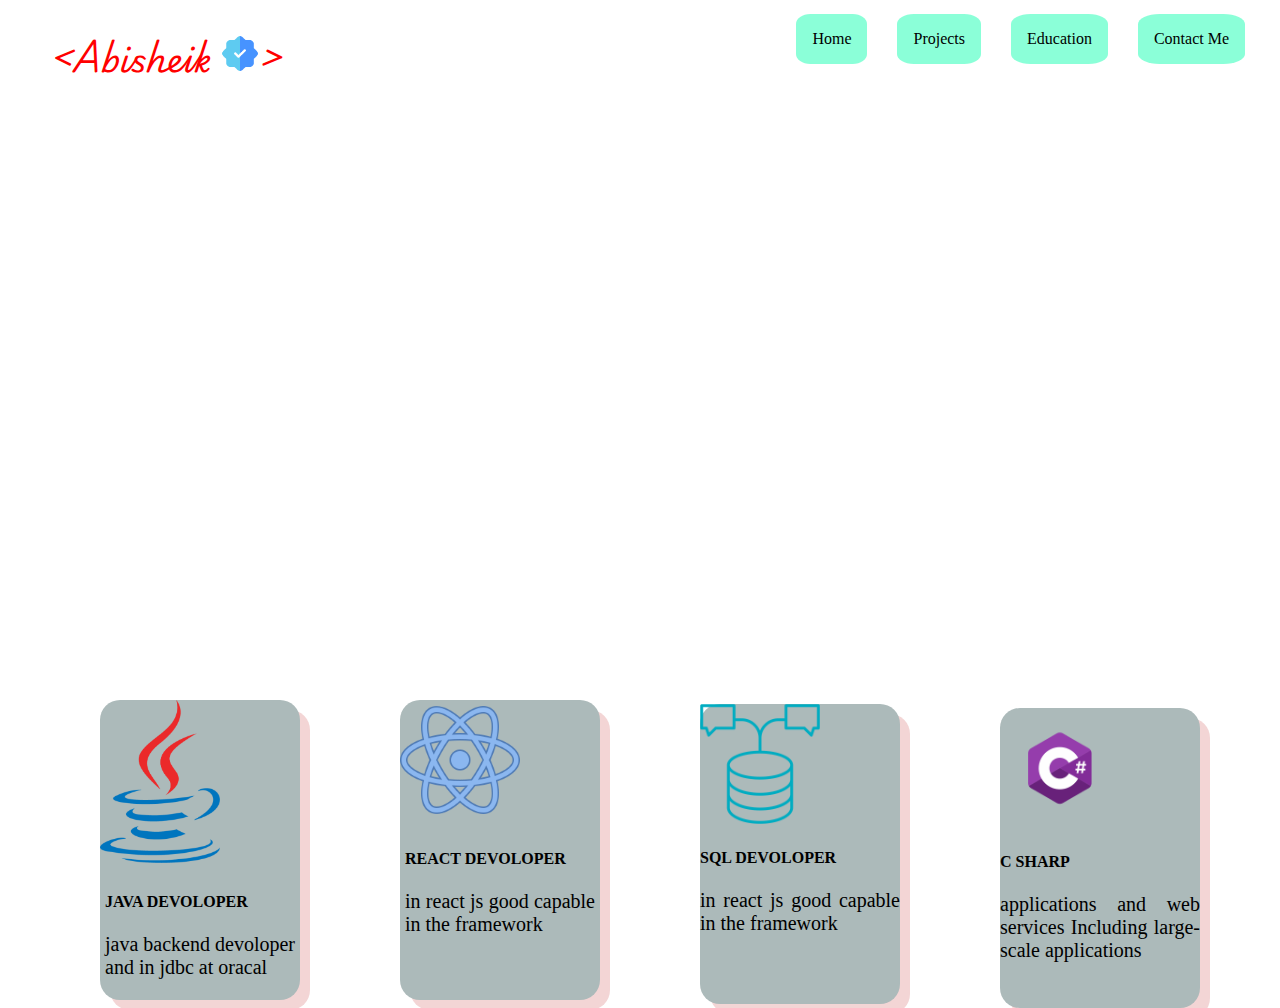
<file: index.html>
<!DOCTYPE html> 
<html lang="en">
<head>
    <link rel="preconnect" href="https://fonts.googleapis.com">
    <link rel="preconnect" href="https://fonts.gstatic.com" crossorigin>
    <link href="https://fonts.googleapis.com/css2?family=Playwrite+NZ:wght@100..400&display=swap" rel="stylesheet">
    <link rel="stylesheet" href="abi.css">
    <meta charset="UTF-8">
    <meta name="viewport" content="width=device-width, initial-scale=1.0">
    <title>MY WEBSITE</title>

</head>
<body>
    <script src="dev.js"></script> 

<div class="fit">
    <h1>	&lt;Abisheik <img src="verify.png" alt="" class="verify">&gt; </h1>
   
    
</div>

<body>
  
  <div class="but">
    <a href="index.html" class="bar1">Home</a> 
    <a href="index2.html" class="bar2">Projects</a>
    <a href="" class="bar3">Education</a>
    <a href="index4.html" class="bar4">Contact Me</a>
</div>
   
    
</body>
<div class="card">
    <img src="java-original-icon-377x512-awxq3puq.png" alt="Avatar" style="width:60%">
    <div class="container">
      <h4><b> JAVA DEVOLOPER
      </b></h4>
      <p>java backend devoloper and in jdbc at oracal</p>
    </div>
    
      </div>
      <body>
    <div id="sidebar" class="sidebar">
        <a href="javascript:void(0)" class="closebtn" onclick="closeSidebar()"><img src="x-square.svg" alt="" id="ted"></a>
        <a href="index.html">Home</a>  
        <a href="index2.html">Projects</a>
        <a href="#">Education</a>
        <a href="index4.html">Contact</a>
        
    </div>
    <div id="main">
        <button class="openbtn" onclick="openSidebar()">☰</button>  
    </div>
    <div class="reactjs">
        <img src="icons8-react-160.png" alt="Avatar" style="width:60%">
        <div class="container">
          <h4><b> REACT DEVOLOPER
          </b></h4>
          <p>in react js good capable in the framework</p>
        </div>
        <div class="sql">
            <img src="chat_17031329.png" alt="Avatar" style="width:60%">
            <div class=".container">
              <h4><b> SQL DEVOLOPER
              </b></h4>
              <p>in react js good capable in the framework</p>
            </div>
            <head>
              <div class="csharp">
                <img src="Csharp_Logo.png" alt="Avatar" style="width:60%">
                <div class=".container">
                  <h4><b> C SHARP 
                  </b></h4>
                  <p>applications and web services Including large-scale applications</p>
                </div>
              
            </head>
        
    
</head>
</div>
    
</body>


</html>
</file>
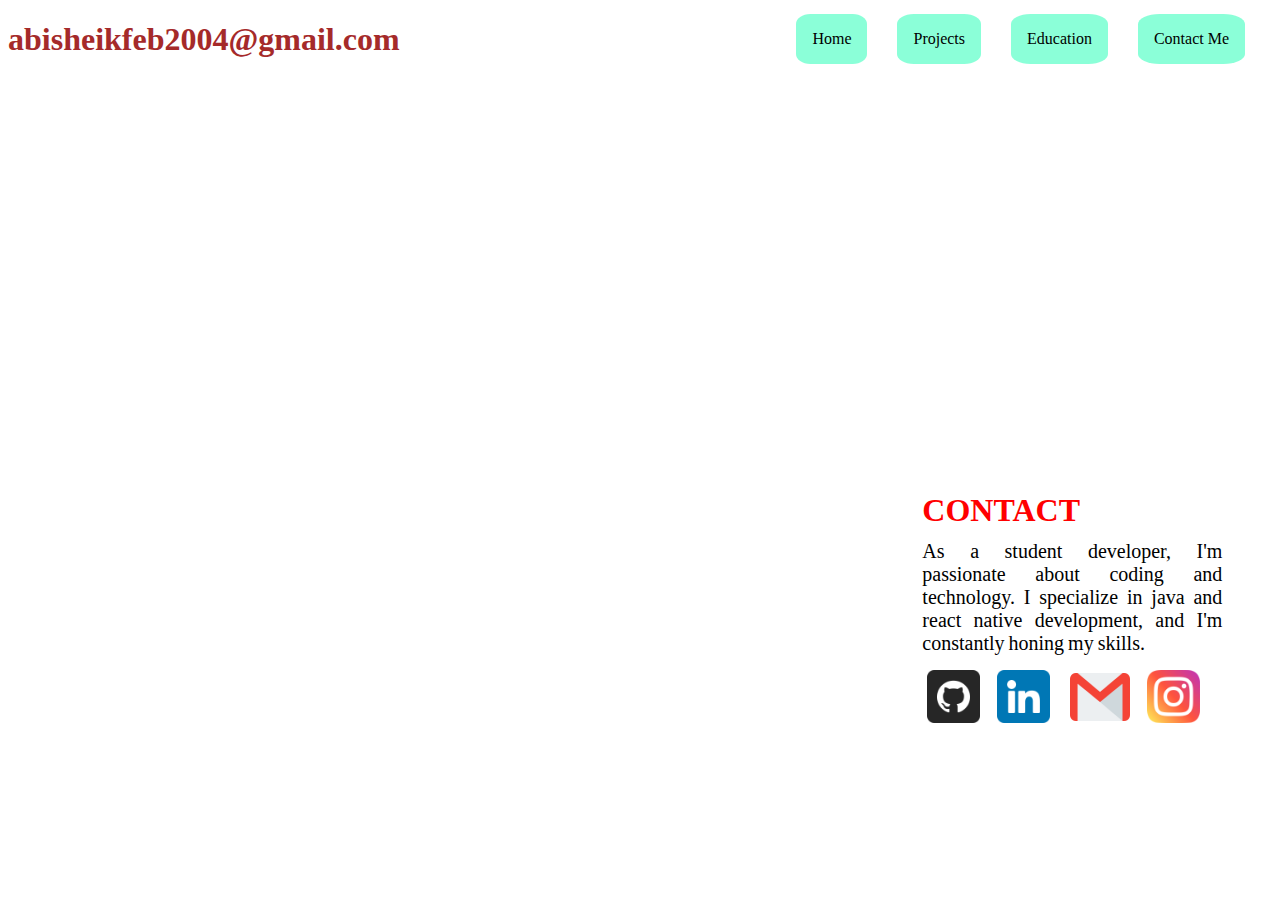
<file: index2.html>
<!DOCTYPE html>
<html lang="en">
<head>
    <meta charset="UTF-8">
    <meta name="viewport" content="width=device-width, initial-scale=1.0">
    <title>Projects</title>
    <link rel="stylesheet" href="abi.css">
</head>
<script src="dev.js"></script>
<body>
    <div class="but">
        <a href="index.html" class="bar1">Home</a>
        <a href="index2.html" class="bar2">Projects</a>
        <a href="" class="bar3">Education</a>
        <a href="index4.html" class="bar4">Contact Me</a>
    </div>
    
</body>
<body>
    <div id="sidebar" class="sidebar">
        <a href="javascript:void(0)" class="closebtn" onclick="closeSidebar()"><img src="x-square.svg" alt="" id="ted"></a>
        <a href="index.html">Home</a>
        <a href="index2.html">Projects</a>
        <a href="#">Education</a>
        <a href="index4.html">Contact</a>
    </div>
    <div id="main">
        <button class="openbtn" onclick="openSidebar()">☰</button>  
    </div>
    <body>
        <div class="mail-text">
            <h1>CONTACT</h1>
            <p id="first">
                As a student developer, I'm passionate about coding and technology. I specialize in java and react native development, and I'm constantly honing my skills.</p>
   
           
        </div>
    </body>
    <div class="mail-text">
        <a href=""><img src="github_3291667.png" alt="github" id="github-img"></a>
        <a href=""> <img src="linkedin_3536505.png" alt="linkedin_3536505" id="linkedin-img"></a>
        <a href=""><img src="gmail_732200.png" alt="icons8-gmail-48" id="kingmail"> </a>
        <a href=""><img src="instagram_2111463.png" alt="instagram_2111463" id="insta"></a>
    </div>
    <head>
        <div class="gmail">
            <h1 style="color: brown;"> abisheikfeb2004@gmail.com</h1>

        </div>
    </head>
    </div>
        
    </body>
    



</html>
</file>
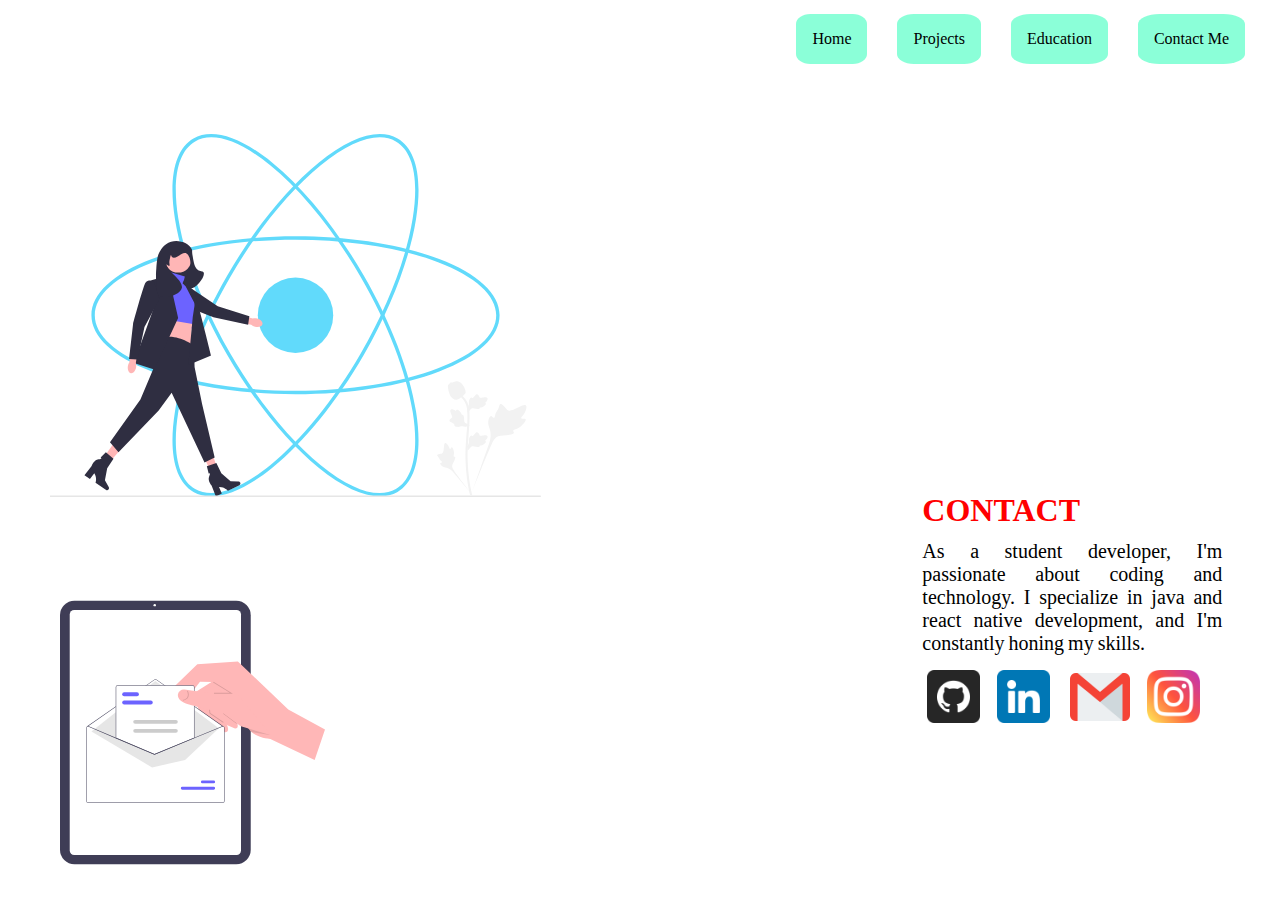
<file: index4.html>
<!DOCTYPE html>
<html lang="en">
<head>
    <link rel="preconnect" href="https://fonts.googleapis.com">
<link rel="preconnect" href="https://fonts.gstatic.com" crossorigin>

    <link rel="stylesheet" href="abi.css">
    <meta charset="UTF-8">
    <meta name="viewport" content="width=device-width, initial-scale=1.0">
    <title>Document</title>
</head>
<body>
    <script src="dev.js"></script>
    <body>
        <div class="but">
            <a href="index.html" class="bar1">Home</a>
            <a href="index2.html" class="bar2">Projects</a>
            <a href="" class="bar3">Education</a>
            <a href="index4.html" class="bar4">Contact Me</a>
        </div>
        <div class="image2">
            <img src="mail box.svg" alt="mailbox" class="mailbox">
        </div>
        <body>
            <div class="mail-text">
                <h1>CONTACT</h1>
                <p id="first">
                    As a student developer, I'm passionate about coding and technology. I specialize in java and react native development, and I'm constantly honing my skills.</p>
       
               
            </div>
        </body>
        <body>
            <div id="sidebar" class="sidebar">
                <a href="javascript:void(0)" class="closebtn" onclick="closeSidebar()"><img src="x-square.svg" alt="" id="ted"></a>
                <a href="index.html">Home</a>
                <a href="index2.html">Projects</a>
                <a href="#">Education</a>
                <a href="index4.html">Contact</a>
               
                
            </div>
            <div id="main">
                <button class="openbtn" onclick="openSidebar()">☰</button>  
            </div>
            
        </body>
        
        <div>
            <div class="mail-text">
                <a href="https://github.com/Abisheikfeb"><img src="github_3291667.png" alt="github" id="github-img"></a>
                <a href=""> <img src="linkedin_3536505.png" alt="linkedin_3536505" id="linkedin-img"></a>
                <a href=""><img src="gmail_732200.png" alt="icons8-gmail-48" id="kingmail"> </a>
                <a href=""><img src="instagram_2111463.png" alt="instagram_2111463" id="insta"></a>
            </div>

        </div>
        <div>
            <img src="undraw_react_re_g3ui.svg" alt="undraw_react_re_g3ui" class="undraw">
        </div>
        
</body>
<body>

    
</body>
</html>
</file>
<file: abi.css>
.fit
{
    position:absolute;
    left: 50px;
    top: 5px;
    font-family: "Playwrite NZ", cursive;
    font-optical-sizing: auto;
    color: red;
    
    
    
}

.but
{
    position: absolute;
    right: 20px; 
    display: flex;
    justify-content:space-between;
    top: -1px;
    
    
    
   
}
.bar1
{
    text-decoration-line: none;
    padding: 1rem;
    color: black;
    background-color: rgba(127, 255, 212, 0.911);
    border-radius: 20%;
    margin: 15px;
}
.bar2
{
    text-decoration-line: none;
    padding: 1rem;
    color: black;
    background-color: rgba(127, 255, 212, 0.911);
    border-radius: 20%;
    margin: 15px;
}
.bar3
{
    text-decoration-line: none;
    padding: 1rem;
    color: black;
    background-color: rgba(127, 255, 212, 0.911);
    border-radius: 20%;
    margin: 15px;
}
.bar4
{
    text-decoration-line: none;
    padding: 1rem;
    color: black;
    background-color: rgba(127, 255, 212, 0.911);
    border-radius: 20%;
    margin: 15px;
}
.bar1:hover, .bar2:hover, .bar3:hover, .bar4:hover
{
    transition:cubic-bezier(0.075, 0.82, 0.165, 1);
    color: rgb(215, 40, 24);
    background-color: rgba(139, 109, 65, 0.215);
    
    
}

.mailbox
{
    position: absolute;
    width: 7cm;
    height: 7cm;
    top: 600px;
    left: 60px;
}
.mail-text {
    font-family: "Neuton", serif;
    font-weight: 200;
    font-style: normal;
    position: absolute;
    right: 200PX;
    bottom:350px;
    color: red;
    
    
  }
  p{
    font-size: 20px;
    color: black;
    text-align: justify;
}
p#first
{
    width: 300px;
    word-spacing: -1px;
    position: absolute;
    top: 50px;
    color: black;
    
    margin-right:-100px;
    
} 
.mail-text-j {
    font-family: "Neuton", serif;
    font-weight: 200;
    font-style: normal;
    position: absolute;
    right:-45px;
    bottom: 850px;
    color: red;
    
    
  }
  p{
    font-size: 20px;
    color: black;
    text-align: justify;
}
p#first
{
    width: 300px;
    word-spacing: -1px;
    position: absolute;
    top: 50px;
    color: black;
    
    margin-right:-100px;
    
} 
.verify
{
    width: 1cm;
    height: 1cm;

}
#github-img
{
    width: 1.40cm;
    height: 1.40cm;
    position: absolute;
    top: 120px;
    right: 100px;
}
#linkedin-img
{
    width: 1.40cm;
    height: 1.40cm;
    position: absolute;
    top:120px;
    right:30px;
}
#kingmail
{
    width: 1.60cm;
    height: 1.70cm;
    position: absolute;
    top: 115px;
    left:-10px;
    border-radius: 2%;
}
#insta
{
    width: 1.40cm;
    height: 1.40cm;
    position: absolute;
    top: 120px;
    right: -120px;
}
.undraw
{
    position: absolute;
    width: 13cm;
    height: 13cm;
    top:70px;
    left: 50px;

}

.jimmy
{
    position: absolute;
    height: 300px;
    width: 200px;
    border: 4px solid;
    background-color: rgb(32, 113, 184);
    border-color: blue;
    border-radius: 5%;
    top: 600px;
    right:600px;
    cursor: pointer;
}
.card {
    /* Add shadows to create the "card" effect */
    box-shadow: 10px 10px 0 rgba(195, 45, 45, 0.2);
    transition: 0.3s;
    width: 200px;
    height: 300px;
    background-color: rgb(172, 186, 186);
    border-radius: 20px;
    position: absolute;
    top: 700px;
    left: 100px;
    
    
    
  }
  
  /* On mouse-over, add a deeper shadow */
  
  /* Add some padding inside the card container */
  .container
  {
    padding: 5px 5px;
  }

  .reactjs{
    /* Add shadows to create the "card" effect */
    box-shadow: 10px 10px 0 rgba(195, 45, 45, 0.2);
    transition: 0.3s;
    width: 200px;
    height: 300px;
    background-color: rgb(172, 186, 186);
    border-radius: 20px;
    position: absolute;
    top:700px;
    left: 400px;
    
  }
  .sql
  {
    /* Add shadows to create the "card" effect */
    box-shadow: 10px 10px 0 rgba(195, 45, 45, 0.2);
    transition: 0.3s;
    width: 200px;
    height: 300px;
    background-color: rgb(172, 186, 186);
    border-radius: 20px;
    position: absolute;
    top:4px;
    left: 300px;
  }
  .csharp
  {
    /* Add shadows to create the "card" effect */
    box-shadow: 10px 10px 0 rgba(195, 45, 45, 0.2);
    transition: 0.3s;
    width: 200px;
    height: 300px;
    background-color: rgb(172, 186, 186);
    border-radius: 20px;
    position: absolute;
    top:4px;
    left: 300px;
  }
  
  .kg9
  {
    position: absolute;
    width: 20cm;
    height: 30cm;
    top:900px;
    left: 30px;
    background-color: none;
    

  }
  .sidebar
  {
    display: none;
  }
  .openbtn
  {
    display: none;
  }
  
  @media only screen and (max-width: 556px)
   
  {
    .but{
        display: none;


    }
    .fit
{
    position:absolute;
    left: 90px;
    top: 90px;
    font-family: "Playwrite NZ", cursive;
    font-optical-sizing: auto;
    color: rgba(205, 20, 134, 0.703);  
}


.sidebar
  {
    display: inline;
  }
  .openbtn
  {
    display: inline;
  }

.sidebar {
    height:80%;
    width: 0;
    position: fixed;
    z-index: 1;
    top:0px;
    left: 0;
    background-color: #247a0a8f;
    overflow-x: hidden;
    transition: 0.5s;
    padding-top: 60px;
    border-radius: 20px;
}

.sidebar a {
    padding:2rem;
    margin-bottom: 2rem;
    display: block;
    text-decoration: none;
    font-size: 25px;
    color: #b7261e;
    transition: 0.3s;
    background-color:rgb(213, 214, 205);
    border-radius: 20px; 
     margin: 25px;
}

.mail-text-j
{
    display: none;
}

.sidebar a:hover {
    color: #a72727;
}

.sidebar .closebtn {
    position: absolute;
    bottom:550px;
    right: -20px;
    font-size: 36px;
    margin-left: 50px;
    background-color:rgba(25, 160, 209, 0.596);
    padding: 1rem;
    border-radius:5px ;
}
#ted

{
    width: 35px;
    height: 35px;

}

#main {
    transition: margin-left .5s;
    padding: 16px;
    
}

.openbtn {
    font-size: 20px;
    cursor: pointer;
    background-color: #111;
    color: white;
    padding: 10px 15px;
    border: none;
    
}

.openbtn:hover {
    background-color: #b7261e; 
    visibility: hidden;
}

.card {
    /* Add shadows to create the "card" effect */
    box-shadow: 10px 10px 0 rgba(195, 45, 45, 0.2);
    transition: 0.3s;
    width: 150px;
    height: 290px;
    background-color: rgb(172, 186, 186);
    border-radius: 20px;
    position: absolute;
    top: 900px;
    left:20px; 
  }
  .reactjs {
    /* Add shadows to create the "card" effect */
    box-shadow: 10px 10px 0 rgba(195, 45, 45, 0.2);
    transition: 0.3s;
    width: 150px;
    height: 290px;
    background-color: rgb(172, 186, 186);
    border-radius: 20px;
    position: absolute;
    top:900px;
    left: 220px; 
  }
  .sql{
    display: none;
  }
  .csharp{
    display: none;
  }
  .undraw
  {
    display: none;
  }
  .mailbox
{
    position: absolute;
    width: 4cm;
    height: 4cm;
    top: 600px;
    left: 60px;
}
.mail-text {
    font-family: "Neuton", serif;
    font-weight: 200;
    font-style: normal;
    position: absolute;
    right: 210px;
    bottom:470px;
    color: red;
  
    
    
  }
  p{
    font-size:20px;
    color: black;
    text-align: justify;
}
p#first
{
    width: 300px;
    word-spacing: -1px;
    position: absolute;
    top: 50px;
    color: black;
    
    margin-right:-100px;
    

}
#github-img
{
    width: 1.40cm;
    height: 1.40cm;
    position: absolute;
    top: 125px;
    right: 100px;
}
#linkedin-img
{
    width: 1.40cm;
    height: 1.40cm;
    position: absolute;
    top:125px;
    right:30px;
}
#kingmail
{
    width: 1.60cm;
    height: 1.70cm;
    position: absolute;
    top: 120px;
    left:-10px;
    border-radius: 2%;
}
#insta
{
    width: 1.40cm;
    height: 1.40cm;
    position: absolute;
    top: 125px;
    right: -120px;
}
.kg9
  {
    position: absolute;
    width: 10cm;
    height: 10cm;
    top: 2100px;
    left: 50px;
    background-color: rgba(222, 184, 135, 0.338);
    border-radius: 10%;
    
  }
 
  
  


   
   
  }
</file>
